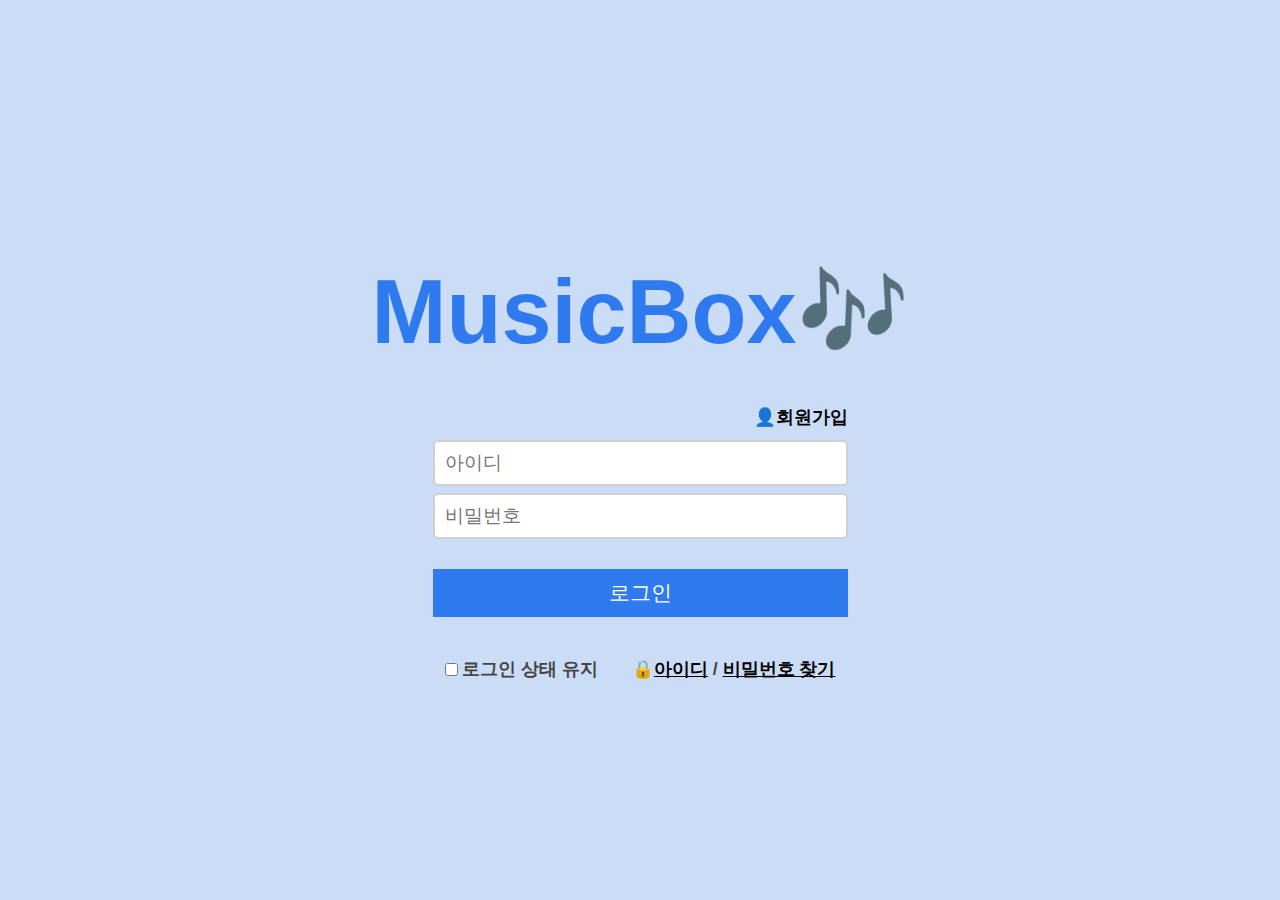
<file: index.html>
<!doctype html>
<html lang="ko">
    <head>
        <meta charset="utf-8">
        <title>MusicBox</title>
        <link rel="styleSheet" href="base.css" />
    </head>
<style>
    body {
        background: #CBDCF7;
    }
    h1{
        color:#307af0;
        font-size: 90px;
        text-align: center;
        margin: 30px 0;
    }
    .content-wrap{
        height: 100vh;
        display: flex;
        flex-direction: column;
        justify-content: center;
        align-items: center;        
    }
    .link_join{
        text-align: right;
    }
    .link_join a{
        font-size: 1.1rem;
        font-weight: bold;
        text-decoration: none;
        color:#000;
    }
    .link_join a:hover{
        font-size: 1.1rem;
        font-weight: bold;
        text-decoration: none;
        color:#307af0;
        transition: color .1s ease-in-out;
    }
    .login-form{
        width: 415px;
    }
    .login-form div{
        width:100%;
        margin-bottom: 10px;
    }
    .form-input-box{
        margin-bottom: 7px;
    }
    .login-form input{
        padding: 10px;
        font-size: 1.2rem;
        transition: border-color .15s ease-in-out,
                    box-shadow .15s ease-in-out;
        width: 100%;
    }
    .login-form input:focus{
        color: #495057;
        background-color: #fff;
        border-color: #307af0;
        outline: 0;
        box-shadow: 0 0 0 0.2rem rgb(0 123 255 / 25%);
    }
    .submit-btn{
        font-size: 1.3rem;
        border: none;
        padding: 10px;
        margin-top:20px;
        width: 100%;
        background-color: #307af0;
        margin-bottom: 30px;
        color: white;
        cursor: pointer;
        transition: background-color .1s ease-in-out;
    }
    .submit-btn:hover{
        font-size: 1.3rem;
        border: none;
        padding: 10px;
        width: 100%;
        background-color: #265cb4;
        margin-bottom: 30px;
        color: white;
        cursor: pointer;
    }
    .find-account-wrap div{
        display:inline-block;
        font-size: 1.1rem;
        font-weight: bold;        
    }

</style>
    <body> 
        <div class="content-wrap">
            <h1 >MusicBox🎶</h1>
            <form mehtod="post" onsubmit="">
                <div class="login-form">                
                    <div class="link_join">
                        <a href="join.html">👤회원가입</a>
                    </div>
                    <div>
                        <input type="text" name="email" class="form-input-box" placeholder="아이디">
                        <input type="password" name="password" placeholder="비밀번호">
                    </div>                        
                    <div>
                        <button type="submit" id="formBtn" class="submit-btn">로그인</button>
                    </div>                
                </div>
            </form>

            <div class="find-account-wrap">
                <div style="margin-right: 30px;">
                    <input type="checkbox" id="keepLogin" class="inp_radio"  name="keepLogin">
                    <label for="keepLogin" class="lab_g">로그인 상태 유지</label>
                </div>
                <div class="txt_find">
                    🔒<a href=# class="link_find">아이디</a>
                    / 
                    <a href=# class="link_find">비밀번호 찾기</a>
                </div>
            </div>
        </div>   
    </body>
    
  
  
</html>
</file>
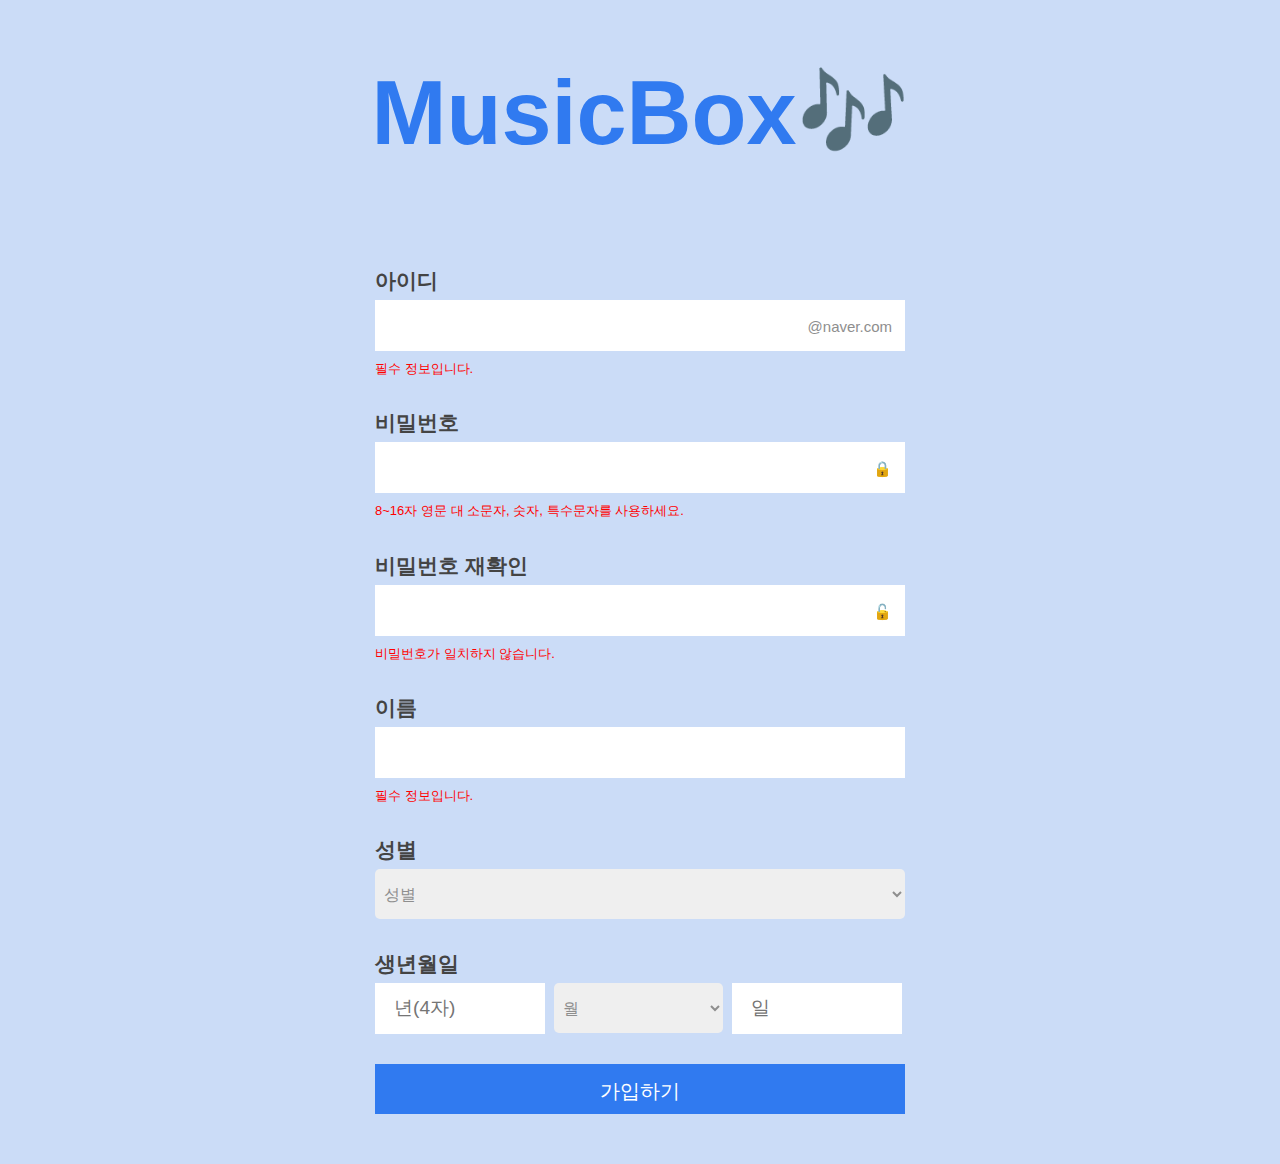
<file: join.html>
<!DOCTYPE html>
<html lang="ko">
<head>
    <meta charset="utf-8">
    <title>MusicBox</title>
    <link rel="styleSheet" href="base.css" />
</head>
<style>
/*###############초기화#################*/
    body {
        background: #CBDCF7;
    }
    h1{        
        margin-top: 0;
        color: #307af0;
        font-size: 90px;
        text-align: center;
        cursor: pointer;
    }
    h3{
        font-size:1.3rem;
        font-weight: bold;
        margin: 5px 0;
    }
    input{
        border:0px !important;
    }
/*###############초기화 END#################*/
    .join-wrap{
        width:60%;
        margin: 0 auto;
        padding: 50px 0;
    }
    .content {
        width:530px;
        margin: 0 auto;
    }
    .content > div{
        margin-top: 30px;
    }
    .step_url {
        /*@naver.com*/
        position: absolute;
        top: 16px;
        right: 13px;
        font-size: 15px;
        color: #8e8e8e;
    }
    .box{
        display: block;
        width: 100%;
        height: 51px;       
        padding: 10px 14px 10px 14px;
        box-sizing:border-box;
        background: #fff;
        position: relative;
    }
    .int {
        display: block;
        position: relative;
        width: 100%;
        height: 29px;
        border: none;
        background: #fff;
        font-size: 1.2rem;
    }
    .sel2{
        position: relative;
        width: 100%;        
        height: 50px;
        border: #CBDCF7;
        color: #8e8e8e;
    }
    #btn {
        margin-top: 30px;
        background-color: #307af0;
        color: white;
        border: #CBDCF7;
        font-size: 20px;
        padding:  14px  14px;
        height: 50px;
        width: 100%;        
    }

    .sel3{
        position: relative;
        width: 100%;
        margin-left: 0px;
        height: 50px;
        border: #CBDCF7;
        color: #8e8e8e;
    }
    .birth-wrap div{        
        display: inline-block;
        width: 32%;
        margin-right: 1%;
    }
    .birth-wrap div:last-child{
        margin-right: 0;
    }
    .error_next_box {        
        width: 100%;
        margin-top: 9px;
        font-size: 13px;
        color: red;    
        display: none;
    }
</style>    
    <body>
        <div class="join-wrap">
            <h1 onclick="location.href='MusixBox.html'">MusicBox🎶</h1>
            <div class="content">
                <div>
                    <h3 > <label for="id">아이디</label></h3>
                    <span class="box int_id">
                        
                        <input type="text" id="id" class="int" maxlength="20">
                        <span class="step_url">@naver.com</span>
                    </span>
                    <span class="error_next_box" id="idMsg" style="display: block;" aria-live="assertive">
                        필수 정보입니다.
                    </span>
                </div>
                <div>
                    <h3 >
                        <label for="id">비밀번호</label>
                    </h3>
                    <span class="box int_id">
                        <input type="password" id="id" class="int" maxlength="20">
                        <span class="step_url">🔒</span>
                    </span>
                    <span class="error_next_box" id="pswd1Msg" style="display: block;" aria-live="assertive">
                        8~16자 영문 대 소문자, 숫자, 특수문자를 사용하세요.
                    </span>
                </div>
                <div>
                    <h3 >
                        <label for="id">비밀번호 재확인</label>
                    </h3>
                    <span class="box int_id">
                        <input type="password" id="id" class="int" maxlength="20">
                        <span class="step_url">🔓</span>
                    </span>
                    <span class="error_next_box" id="pswd2Msg" style="display: block;" aria-live="assertive">
                        비밀번호가 일치하지 않습니다.
                    </span>
                </div>
                <div>
                    <h3 >
                        <label for="id">이름</label>
                    </h3>
                    <span class="box int_id">
                        <input type="text" id="id" class="int" maxlength="20">
                    </span>
                    <span class="error_next_box" id="nameMsg" style="display: block;" aria-live="assertive">
                        필수 정보입니다.
                    </span>
                </div>
               
                <div>
                    <h3 >
                        <label for="id">성별</label>
                    </h3>
                    <select id="gender" name="gender" class="sel2" aria-label="성별">
                        <option value="" selected="">성별</option>
                                <option value="M">남자</option>
                                <option value="F">여자</option>
                                <option value="U">선택 안함</option>
                    </select>
                </div>
                
                <div>                    
                    <h3  class="join_title"><label for="yy">생년월일</label></h3>
                    <div class="birth-wrap">
                        <div class="bir_yy">
                            <span class="box">
                                <input type="text" id="yy" placeholder="년(4자)" aria-label="년(4자)" class="int" maxlength="4">
                            </span>
                        </div>
                        <div class="bir_mm">
                            <select id="mm" class="sel3" aria-label="월">
                                <option value="">월</option>
                                <option value="01"> 1</option>
                                <option value="02">2 </option>
                                <option value="03">3 </option>
                                <option value="04"> 4 </option>
                                <option value="05">5</option>
                                <option value="06"> 6</option>
                                <option value="07">7</option>
                                <option value="08">8</option>
                                <option value="09"> 9</option>
                                <option value="10"> 10</option>
                                <option value="11">11</option>
                                <option value="12">12</option>
                            </select>
                        </div>
                        <div class=" bir_dd">
                            <span class="box">
                                <input type="text" id="dd" placeholder="일" aria-label="일" class="int" maxlength="2">                               
                            </span>
                        </div>
                    </div>
                </div>
                
                <!-- JOIN BTN-->
                   <button type="button" id="btn">가입하기</button>
            </div>
        </div>
        
        
    </body>
    

  
</html>
</file>
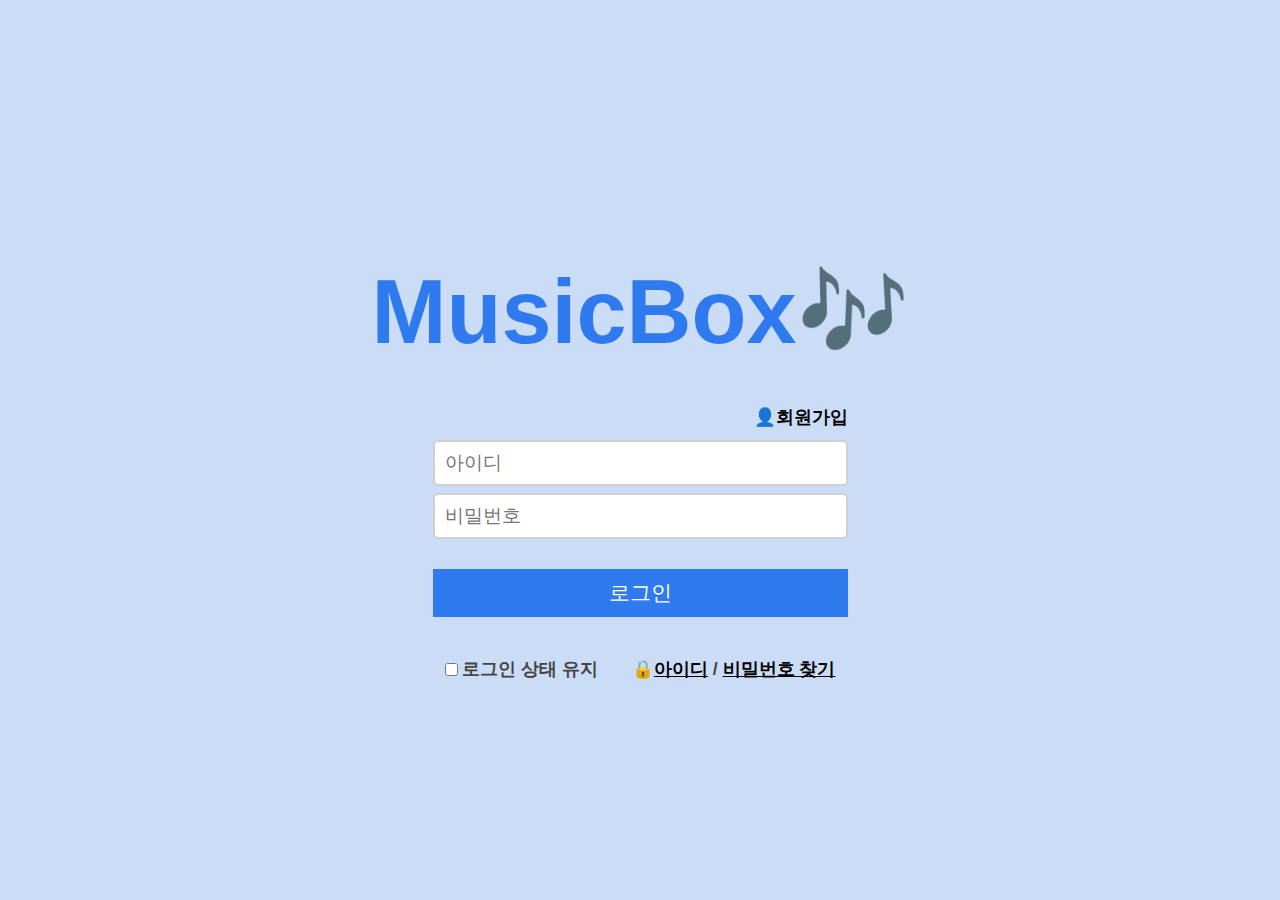
<file: MusixBox.html>
<!doctype html>
<html lang="ko">
    <head>
        <meta charset="utf-8">
        <title>MusicBox</title>
        <link rel="styleSheet" href="base.css" />
    </head>
<style>
    body {
        background: #CBDCF7;
    }
    h1{
        color:#307af0;
        font-size: 90px;
        text-align: center;
        margin: 30px 0;
    }
    .content-wrap{
        height: 100vh;
        display: flex;
        flex-direction: column;
        justify-content: center;
        align-items: center;        
    }
    .link_join{
        text-align: right;
    }
    .link_join a{
        font-size: 1.1rem;
        font-weight: bold;
        text-decoration: none;
        color:#000;
    }
    .link_join a:hover{
        font-size: 1.1rem;
        font-weight: bold;
        text-decoration: none;
        color:#307af0;
        transition: color .1s ease-in-out;
    }
    .login-form{
        width: 415px;
    }
    .login-form div{
        width:100%;
        margin-bottom: 10px;
    }
    .form-input-box{
        margin-bottom: 7px;
    }
    .login-form input{
        padding: 10px;
        font-size: 1.2rem;
        transition: border-color .15s ease-in-out,
                    box-shadow .15s ease-in-out;
        width: 100%;
    }
    .login-form input:focus{
        color: #495057;
        background-color: #fff;
        border-color: #307af0;
        outline: 0;
        box-shadow: 0 0 0 0.2rem rgb(0 123 255 / 25%);
    }
    .submit-btn{
        font-size: 1.3rem;
        border: none;
        padding: 10px;
        margin-top:20px;
        width: 100%;
        background-color: #307af0;
        margin-bottom: 30px;
        color: white;
        cursor: pointer;
        transition: background-color .1s ease-in-out;
    }
    .submit-btn:hover{
        font-size: 1.3rem;
        border: none;
        padding: 10px;
        width: 100%;
        background-color: #265cb4;
        margin-bottom: 30px;
        color: white;
        cursor: pointer;
    }
    .find-account-wrap div{
        display:inline-block;
        font-size: 1.1rem;
        font-weight: bold;        
    }

</style>
    <body> 
        <div class="content-wrap">
            <h1 >MusicBox🎶</h1>
            <form mehtod="post" onsubmit="">
                <div class="login-form">                
                    <div class="link_join">
                        <a href="join.html">👤회원가입</a>
                    </div>
                    <div>
                        <input type="text" name="email" class="form-input-box" placeholder="아이디">
                        <input type="password" name="password" placeholder="비밀번호">
                    </div>                        
                    <div>
                        <button type="submit" id="formBtn" class="submit-btn">로그인</button>
                    </div>                
                </div>
            </form>

            <div class="find-account-wrap">
                <div style="margin-right: 30px;">
                    <input type="checkbox" id="keepLogin" class="inp_radio"  name="keepLogin">
                    <label for="keepLogin" class="lab_g">로그인 상태 유지</label>
                </div>
                <div class="txt_find">
                    🔒<a href=# class="link_find">아이디</a>
                    / 
                    <a href=# class="link_find">비밀번호 찾기</a>
                </div>
            </div>
        </div>   
    </body>
    
  
  
</html>
</file>
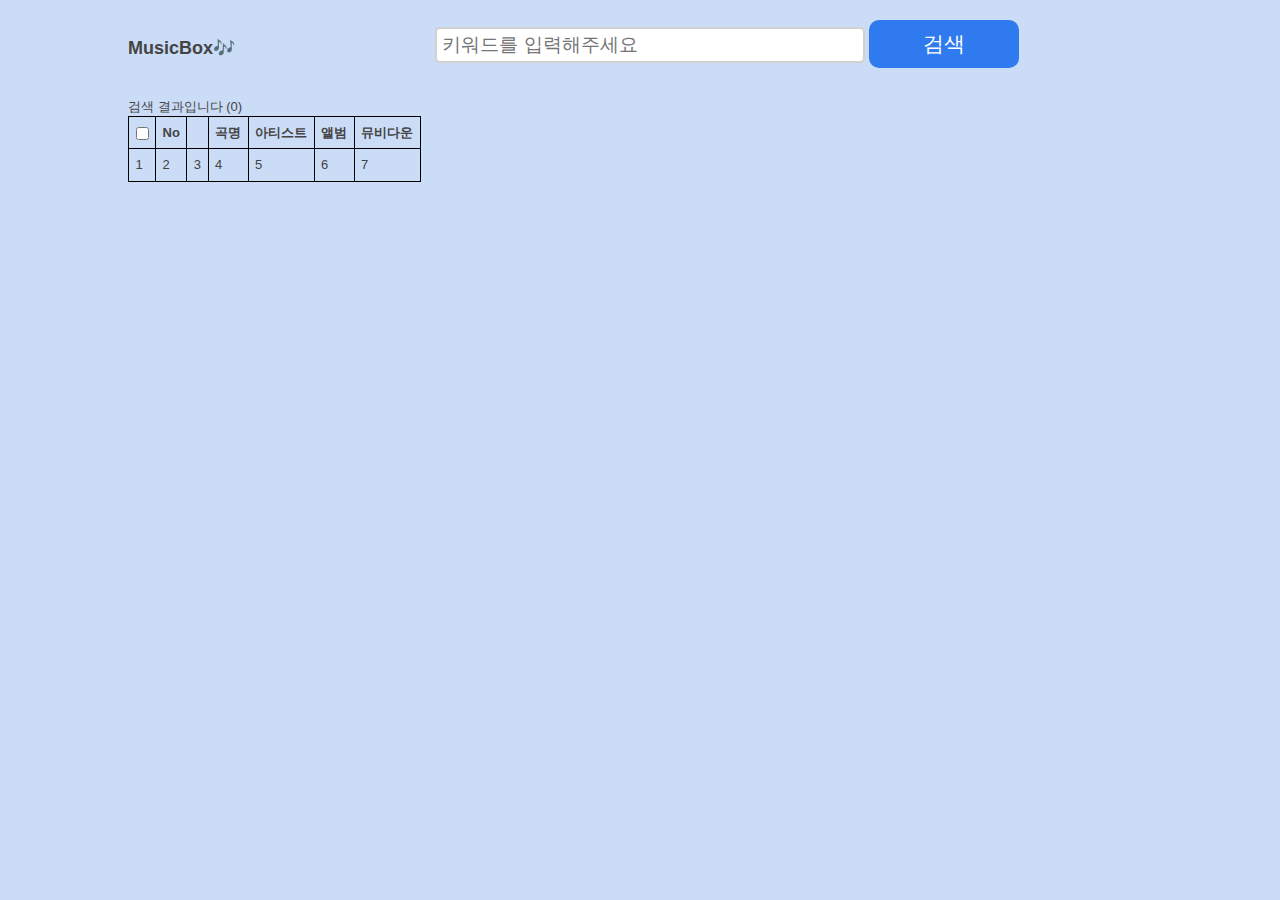
<file: search.html>
<!DOCTYPE html>
<head>
    <meta charset="UTF-8"/>
    <title>MusicBox Search</title>
    <link rel="styleSheet" href="base.css" />
</head>
<style>
    body{
        background: #CBDCF7;
    }

    .container{
        width: 80%;
        margin: 0 auto;
    }
    .header{
        display:flex;
        align-items: center;

    }
    .header div:nth-child(1){
        width: 30%;
    }
    .header div:nth-child(2){
        width: 70%;
    }
    .saerch-keyword{
        width: 60%;
    }
    .search-btn{
        font-size: 1.3rem;
        border: none;
        padding: 10px;
        margin-top:20px;
        width: 150px;
        background-color: #307af0;
        margin-bottom: 30px;
        border-radius: 10px;
        color: white;
        cursor: pointer;
        transition: background-color .1s ease-in-out;
    }
    .search-btn:hover{
        font-size: 1.3rem;
        border: none;
        padding: 10px;
        width: 150px;
        background-color: #265cb4;
        border-radius: 10px;
        margin-bottom: 30px;
        color: white;
        cursor: pointer;
    }
    .search-keyword{
        padding: 10px;
        font-size: 1.2rem;
        transition: border-color .15s ease-in-out,
                    box-shadow .15s ease-in-out;
        width: 60%;
    }
    .search-keyword:focus{
        color: #495057;
        background-color: #fff;
        border-color: #307af0;
        outline: 0;
        box-shadow: 0 0 0 0.2rem rgb(0 123 255 / 25%);
    }
</style>
<body>
    <div class="container">
        <dvi class="content-wrap">
            <div class="header">
                <div class="banner">
                    <h1 >MusicBox🎶</h1>
                </div>
                <div clsss="search-box">
                    <input type="text" id="searchKeyword" class="search-keyword" name="search_keyword" placeholder="키워드를 입력해주세요"/>
                    <button type="button" class="search-btn">검색</button>
                </div>
            </div>
            <div class="content">
                <div>검색 결과입니다 (0)</div>
                <table>
                    <colgroup>
                        
                    </colgroup>
                    <thead>
                        <tr>
                            <th>
                                <input type="checkbox" id="headChk" value="all" />
                            </th>
                            <th>No</th>
                            <th></th>
                            <th>곡명</th>
                            <th>아티스트</th>
                            <th>앨범</th>
                            <th>뮤비다운</th>
                        </tr>
                    </thead>
                    <tbody>
                        <tr>
                            <td>1</td>
                            <td>2</td>
                            <td>3</td>
                            <td>4</td>
                            <td>5</td>
                            <td>6</td>
                            <td>7</td>
                        </tr>
                    </tbody>
                </table>
            </div>
        </dvi>
    </div>
</body>
</file>
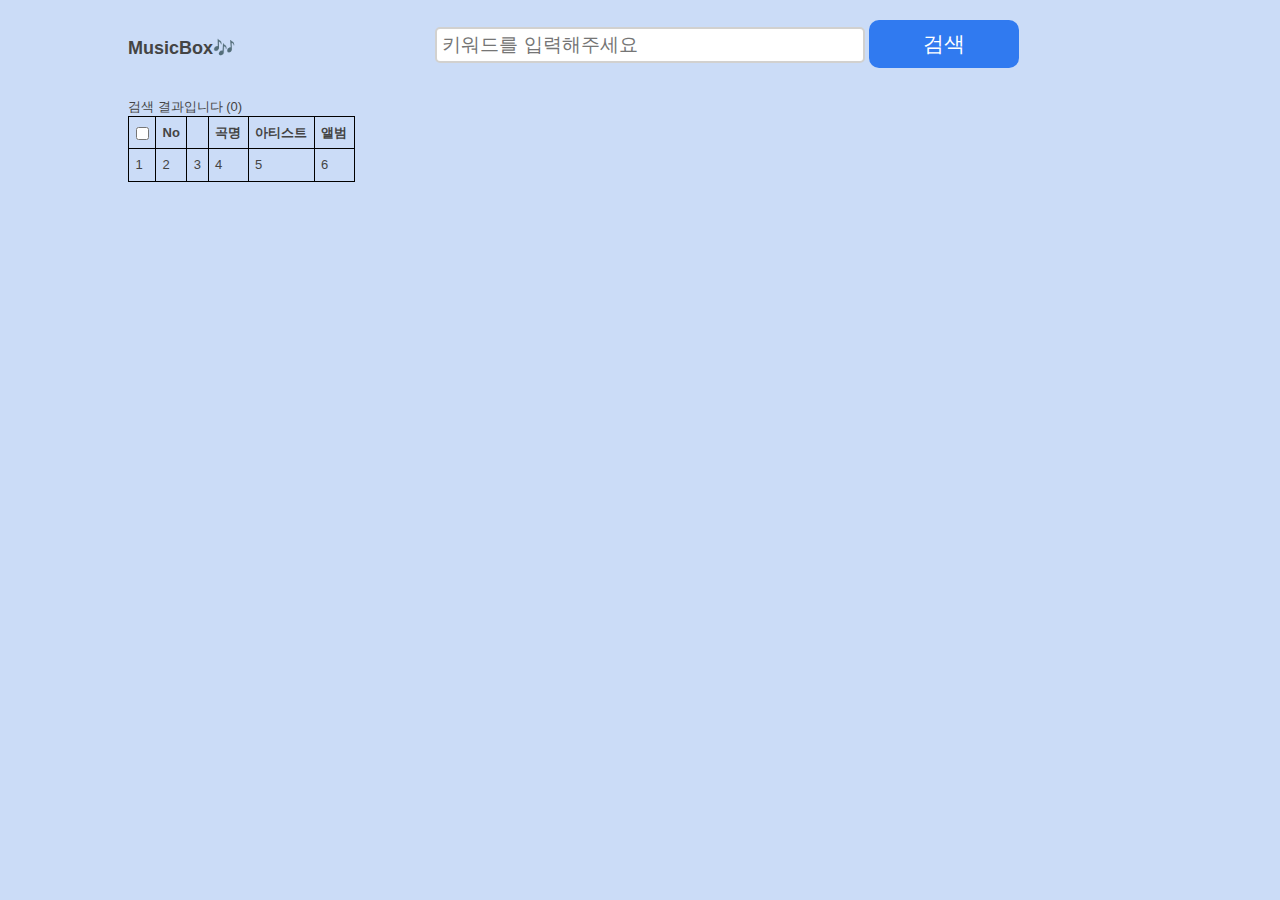
<file: searchv2.html>
<!DOCTYPE html>
<head>
    <meta charset="UTF-8"/>
    <title>MusicBox Search</title>
    <link rel="styleSheet" href="base.css" />
</head>
<style>
    body{
        background: #CBDCF7;
    }

    .container{
        width: 80%;
        margin: 0 auto;
    }
    .header{
        display:flex;
        align-items: center;

    }
    .header div:nth-child(1){
        width: 30%;
    }
    .header div:nth-child(2){
        width: 70%;
    }
    .saerch-keyword{
        width: 60%;
    }
    .search-btn{
        font-size: 1.3rem;
        border: none;
        padding: 10px;
        margin-top:20px;
        width: 150px;
        background-color: #307af0;
        margin-bottom: 30px;
        border-radius: 10px;
        color: white;
        cursor: pointer;
        transition: background-color .1s ease-in-out;
    }
    .search-btn:hover{
        font-size: 1.3rem;
        border: none;
        padding: 10px;
        width: 150px;
        background-color: #265cb4;
        border-radius: 10px;
        margin-bottom: 30px;
        color: white;
        cursor: pointer;
    }
    .search-keyword{
        padding: 10px;
        font-size: 1.2rem;
        transition: border-color .15s ease-in-out,
                    box-shadow .15s ease-in-out;
        width: 60%;
    }
    .search-keyword:focus{
        color: #495057;
        background-color: #fff;
        border-color: #307af0;
        outline: 0;
        box-shadow: 0 0 0 0.2rem rgb(0 123 255 / 25%);
    }
</style>
<body>
    <div class="container">
        <dvi class="content-wrap">
            <div class="header">
                <div class="banner">
                    <h1 >MusicBox🎶</h1>
                </div>
                <div clsss="search-box">
                    <input type="text" id="searchKeyword" class="search-keyword" name="search_keyword" placeholder="키워드를 입력해주세요"/>
                    <button type="button" class="search-btn">검색</button>
                </div>
            </div>
            <div class="content">
                <div>검색 결과입니다 (0)</div>
                <table>
                    <colgroup>
                        
                    </colgroup>
                    <thead>
                        <tr>
                            <th>
                                <input type="checkbox" id="headChk" value="all" />
                            </th>
                            <th>No</th>
                            <th></th>
                            <th>곡명</th>
                            <th>아티스트</th>
                            <th>앨범</th>
                        </tr>
                    </thead>
                    <tbody>
                        <tr>
                            <td>1</td>
                            <td>2</td>
                            <td>3</td>
                            <td>4</td>
                            <td>5</td>
                            <td>6</td>
                        </tr>
                    </tbody>
                </table>
            </div>
        </dvi>
    </div>
</body>
</file>
<file: base.css>
/* base.css */
/* http://carsonified.com/blog/design/setting-rather-than-resetting-default-styling/ */
/* http://developer.yahoo.com/yui/fonts/ */
/* http://developer.yahoo.com/yui/base/ */

/* Font Reset from YUI http://developer.yahoo.com/yui/fonts
If you want this size in pixels (px)	Declare this percent (%)
                  10	                        77
                  11	                        85
                  12	                        93 (was 93)
                  13	                        100
                  14	                        108 (was 107)
                  15	                        116 (was 114)
                  16	                        123.1 (was 122)
                  17	                        131 (was 129)
                  18	                        138.5 (was 136)
                  19	                        146.5 (was 144)
                  20	                        153.9 (was 152)
                  21	                        161.6 (was 159)
                  22	                        167
                  23	                        174
                  24	                        182
                  25	                        189
                  26	                        197
*/

body{
    font:13px/1.231 arial,helvetica,clean,sans-serif; /* YUI Font Reset */
    *font-size:small;     /* YUI Font Reset */
    *font:x-small;        /* YUI Font Reset */
    height: 100%;
    background: #fff;    /* not all browsers set white as the default background color  */
    color: #444;         /* color is set to create not too much contrast with the background color */
    line-height: 1.4;    /* line-height is to ensure that text is legible enough ( enough space between the lines) */    
  }
  
  select,input,button,textarea,button {
    font:99% arial,helvetica,clean,sans-serif;
  }
  
  table {
    font-size:inherit;
    font:100%;
    border-collapse: collapse;
    border-spacing: 0;
  }
  
  pre,code,kbd,samp,tt {
    font-family:monospace;
    *font-size:108%;
    line-height:100%;
  }
  
  /* YUI Base css http://developer.yahoo.com/yui/base/ */
  
  h1 {
      /*18px via YUI Fonts CSS foundation*/
      font-size:138.5%;
  }
  
  h2 {
      /*16px via YUI Fonts CSS foundation*/
      font-size:123.1%;
  }
  
  h3 {
      /*14px via YUI Fonts CSS foundation*/
      font-size:108%;
  }
  
  /* margin and padding values are reset for all these elements
   * you could remove from there elements you do not used in your documents, but I don't think it'd worth it
   */
  body, p, dl, dt, dd, ul, ol, li, h1, h2, h3, h4, h5, h6, pre, code, form, fieldset, legend, input, button, textarea, blockquote, th, td {
    margin: 0;
    padding: 0;
  }
  
  h1,h2,h3,h4,h5,h6,p,blockquote,ul,ol,dl {
      /* top & bottom margin based on font size */
      margin:1em 0;
  }
  
  h1,h2,h3,h4,h5,h6,strong,th,dt,b {
      /*bringing boldness back to headers and the strong element*/
      font-weight:bold;
  }
  
  abbr,acronym {
      /*indicating to users that more info is available */
      border-bottom:1px dotted #000;
      cursor:help;
  }
  
  em,blockquote, q, em, cite, dfn, i, cite, var, address {
      /*bringing italics back */
      font-style:italic;
  }
  
  ol,ul,dl {
      /*bringing lists on to the page with breathing room */
      margin-left:2em;
  }
  
  ol li {
      /*giving OL's LIs generated numbers*/
      list-style: decimal outside;
  }
  
  ul li {
      /*giving UL's LIs generated disc markers*/
      list-style: disc outside;
  }
  
  dl dd {
      /*giving UL's LIs generated numbers*/
      margin-left:1em;
  }
  
  th,td {
      /*borders and padding to make the table readable*/
      border:1px solid #000;
      padding:.5em;
  }
  
  /* all th should be centered unless they are in tbody (table body) */
  th {
      /*distinguishing table headers from data cells*/
      text-align:center;
  }
  
  tbody th {text-align: left;}
  
  /* caption and summary are very important for tabular data but because caption is nearly impossible to style across browsers many authors do not use it or use display:none to "hide" it (which is almost the same as not using it).
   * so to prevent such workaround, I am positioning this element off-screen
   */
  caption {
    position: absolute;
    left: -999em;
  }
  
  /* this is to prevent border from showing around fieldsets and images (i.e., images inside anchors)
   */
  fieldset, img {
    border: 0;
  }
  
  /* to prevent a gap from showing below images in some browsers
   */
  img {vertical-align: top;}
  
  /* color is to make that element stands out (see color set via body)
   * padding is used so Internet Explorer does not cut-off descenders in letters like p, g, etc.)
   */
  legend {
    color: #000;
    padding-bottom: .5em;
  }
  
  /* See Eric Meyer's article about Fixed Monospace Sizing
   * http://meyerweb.com/eric/thoughts/2010/02/12/fixed-monospace-sizing/
   */
  code {color: #06f;}
  code, pre {font-family: "Courier New", monospace, serif; font-size: 1em;}
  
  /* to prevent some browsers from inserting quotes on "q" and "p" ("p" in blockquotes) */
  blockquote p:before, blockquote p:after, q:before, q:after {content: '';}
  
  ins {
    text-decoration: none;
    border-bottom: 3px double #333;
  }
  
  del {text-decoration: line-through;}
  
  abbr,acronym {
    border-bottom: 1px dotted #333;
    font-variant: normal;
  }
  
  /* we use margin for hr for the same reason we do for table */
  hr {
    margin-right: 30px;
    margin-left: 30px;
    border-style: inset;
    border-width: 1px;
  }
  
  /* line height helps to set the vertical alignment of radio buttons and check boxes (remember to group these in fieldsets)
   */
  fieldset {line-height: 1;}
  
  /* vertical alignment of checkboxes (a different value is served to IE 7)
   */
  input[type="checkbox"] {
    vertical-align: middle;
    *vertical-align: middle;
  }
  
  /* vertical alignment of radio buttons */
  input[type="radio"] {vertical-alignhttp://github.com/kfaustino/rails-templater/blob/master/templater.rb: middle;}
  
  /* vertical alignment of input fields for IE 6 */
  input {_vertical-align: middle;}
  
  /* a specific font-size is set for these elements */
  input, button, textarea, select, optgroup, option {
    font-size: 100%;
    box-sizing : border-box;
  }
  
  /* this is to fix IE 6 and 7 which create extra right/left padding on buttons
   * IMPORTANT: because IE 6 does not understand the first selector below, you need to apply the class "inputButton" to all input of type="button" in your documents
   * the first declaration is for IE 6 and 7, the second one for IE 6 only, the third one is for all browsers.
   */
  button,
  input[type="submit"],
  input[type="reset"],
  input[type="button"],
  .inputButton {
    *overflow: visible;
    _width: 0;
    padding: .2em .4em;
  }
  
  /* styling for links and visited links as well as for links in a hovered, focus and active state
   * make sure to keep these rules in that order, with :active being last
   * a:focus and :focus are used to help keyboard users, you may change their styling, but make sure to give users a visual clue of the element's state.
   * outline:none used with the pseudo-class :active is to avoid the sticky outline when a user clicks on a link, but choose to not follow it
   * note that the last rule does not do anything in IE as this browser does not support "outline" (besides, it treats :active and :focus the same)
   */
  a:link, a:visited {color: #000;}
  a:focus,:focus {outline: 1px dotted #000;}
  a:active, input:active, select:active, textarea:active {outline: none;}
  
  /* slightly enhanced, universal clearfix hack */
  .grouped:after {
       visibility: hidden;
       display: block;
       font-size: 0;
       content: " ";
       clear: both;
       height: 0;
       }
  .grouped { display: inline-block; }
  /* start commented backslash hack \*/
  * html .grouped { height: 1%; }
  .grouped { display: block; }
  /* close commented backslash hack */
  
  .notice, .alert {
    margin-top: 0px;
    padding: 5px;
  }
  .notice {
    border: solid 1px #99cc99;
    background-color: #e2f9e3;
    color: #006600;
  }
  
  .alert {
    border: 1px solid #cc0000;
    background-color: #eeaaaa;
    color: #cc0000;
  }
  
  label {
    display: inline-block;
  }
  
  abbr {
    cursor: default;
    border: none;
  }
  
  input, textarea {
   font-size:110%;
  }
  
  select {
    font-size:120%;
  }
  
  input[type="text"]:focus,
  input[type="password"]:focus,
  input[type="file"]:focus,
  input[type="email"]:focus,
  textarea:focus, select:focus {
    border:2px solid #2c2c2c;
  }
  
  input[type="text"],
  input[type="password"],
  input[type="file"],
  input[type="email"],
  textarea, select {
    -moz-border-radius: 5px;
    -webkit-border-radius: 5px;
    border-radius: 5px;
    border:2px solid #D2D1CF;
    color:#555555;
    outline: 0 none;
    padding:5px;
  }
  
  form .input label {
    vertical-align: middle;
  }
  
  form .input.text label {
    vertical-align: top;
  }
  
  .field_with_errors input[type="text"],
  .field_with_errors input[type="password"],
  .field_with_errors input[type="file"],
  .field_with_errors textarea,
  .field_with_errors select {
    border:2px solid #E0A7A7;
  }
  .field_with_errors input[type="text"]:focus,
  .field_with_errors input[type="password"]:focus,
  .field_with_errors input[type="file"]:focus,
  .field_with_errors textarea:focus {
    border:2px solid #B22222;
  }
  
  .field_with_errors .error {
    padding-left: 10px;
  }
</file>
